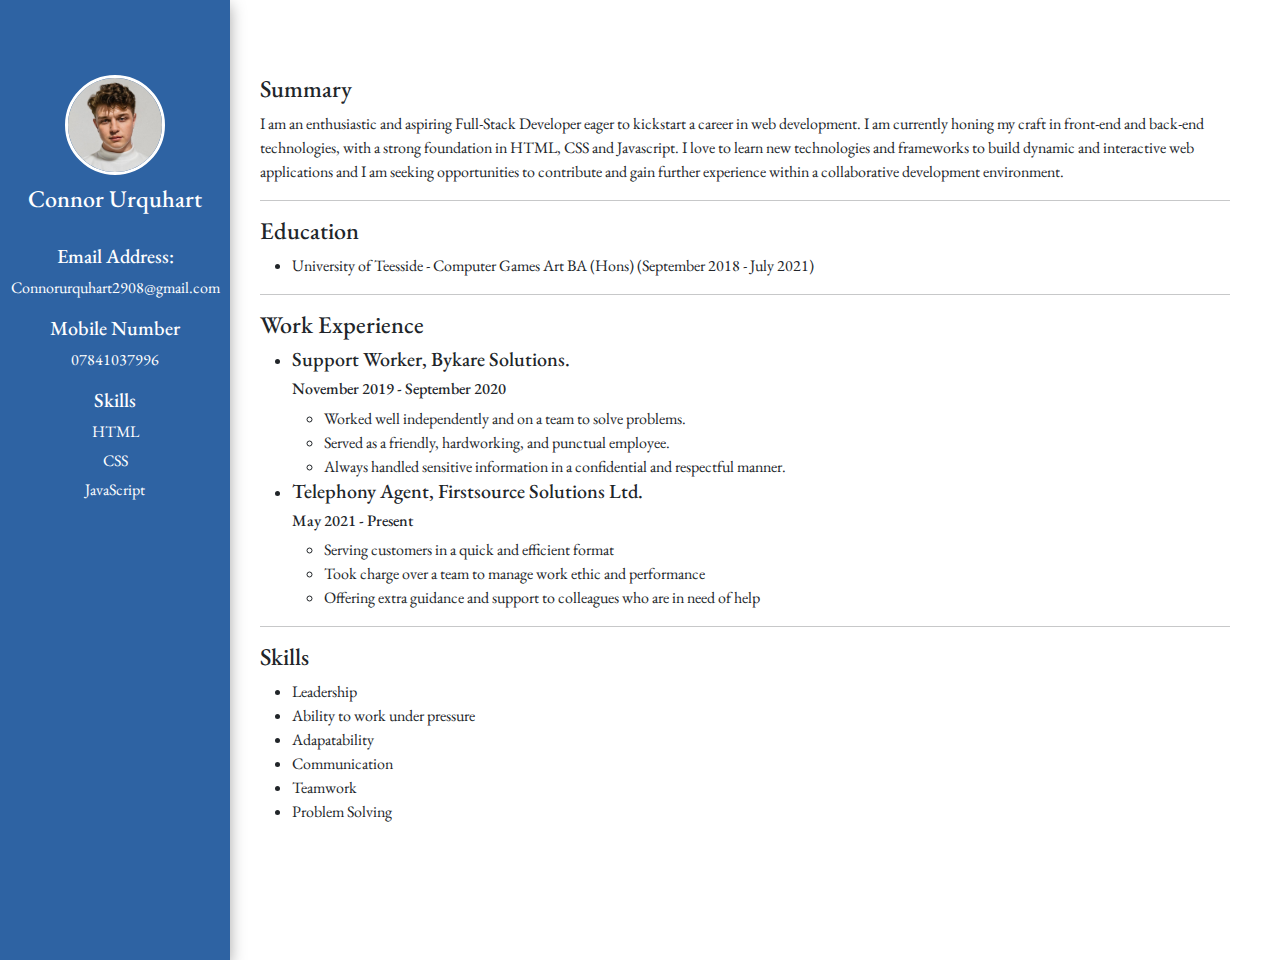
<file: resume new.html>
<!DOCTYPE html>
<html lang="en">
<head>
    <meta charset="UTF-8">
    <meta name="viewport" content="width=device-width, initial-scale=1.0">
    <title>Resume</title>
    <link href="https://cdn.jsdelivr.net/npm/bootstrap@5.3.3/dist/css/bootstrap.min.css" rel="stylesheet" integrity="sha384-QWTKZyjpPEjISv5WaRU9OFeRpok6YctnYmDr5pNlyT2bRjXh0JMhjY6hW+ALEwIH" crossorigin="anonymous">
    <link rel="stylesheet" href="resume.css">
</head>

<body>

   <div class="grid-container">
    <div class="panel-bar">
      <img src="./images/Avatar 2.jpg" alt="avatar" class="avatar" height="100" width="100">
      <div class="panel-bar-text">
        <h4 class="name-title">Connor Urquhart</h4>
          <div class="contact-details">
            <h5>Email Address:</h4>
            <p>Connorurquhart2908@gmail.com</p>
            <h5>Mobile Number</h5>
            <p>07841037996</p>
            <h5>Skills</h5>
            <p class="skills">HTML</p>
            <p class="skills">CSS</p>
            <p class="skills">JavaScript</p>
          </div>
      </div>
      
    </div>

   <div class="main-content">
    <div class="main-content-text">
      <h4>Summary</h4>
      <p>I am an enthusiastic and aspiring Full-Stack Developer eager to kickstart a career in web development. I am currently honing my craft in front-end and back-end technologies, with a strong foundation in HTML, CSS and Javascript. I love to learn new technologies and frameworks to build dynamic and interactive web applications and I am seeking opportunities to contribute and gain further experience within a collaborative development environment.</p>
      <hr>
      <h4>Education</h4>
      <ul>
        <li>University of Teesside - Computer Games Art BA (Hons) (September 2018 - July 2021)</li>
      </ul>
      <hr>
      <h4>Work Experience</h4>
      <ul>
        <li><h5>Support Worker, Bykare Solutions.</h5></li>
            <h6>November 2019 - September 2020</h6>
                <ul>
                    <li>Worked well independently and on a team to solve problems.</li>
                    <li>Served as a friendly, hardworking, and punctual employee.</li>
                    <li>Always handled sensitive information in a confidential and respectful manner.</li>
                </ul>
        <li><h5>Telephony Agent, Firstsource Solutions Ltd.</h5></li>
            <h6>May 2021 - Present</h6>
                <ul>
                    <li>Serving customers in a quick and efficient format</li>
                    <li>Took charge over a team to manage work ethic and performance</li>
                    <li>Offering extra guidance and support to colleagues who are in need of help</li>
                </ul>
    </ul>
    <hr>
    <h4>Skills</h4>
    <ul>
      <li>Leadership</li>
      <li>Ability to work under pressure</li>
      <li>Adapatability</li>
      <li>Communication</li>
      <li>Teamwork</li>
      <li>Problem Solving</li>
  </ul>
    </div>

   </div>

   </div> 

      


<script src="https://cdn.jsdelivr.net/npm/bootstrap@5.3.3/dist/js/bootstrap.bundle.min.js" integrity="sha384-YvpcrYf0tY3lHB60NNkmXc5s9fDVZLESaAA55NDzOxhy9GkcIdslK1eN7N6jIeHz" crossorigin="anonymous"></script>
</body>
</html>
</file>
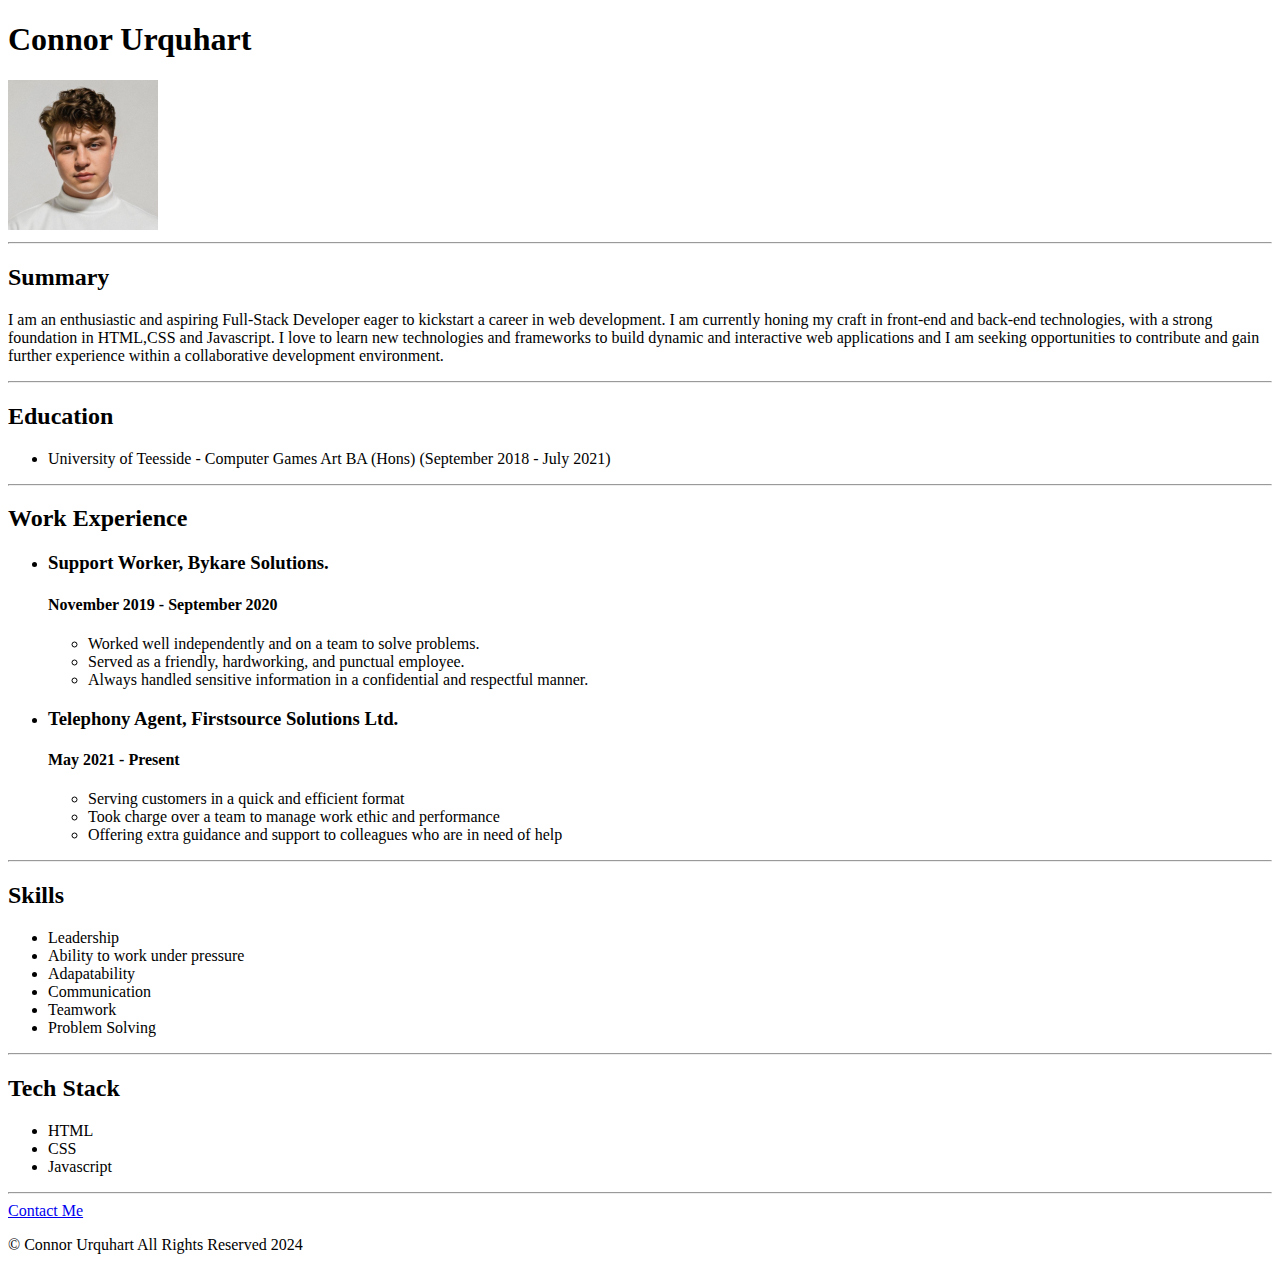
<file: resume.html>
<!DOCTYPE html>
<html lang="en">
<head>
    <meta charset="UTF-8">
    <meta name="viewport" content="width=device-width, initial-scale=1.0">
    <title>My Resume</title>
    <link href="style.css" ref="stylesheet">
</head>
<body>
    <h1>Connor Urquhart</h1>
    <img src="./images/Avatar 2.jpg" height="150">
    <hr>
    <h2>Summary</h2>
    <p>I am an enthusiastic and aspiring Full-Stack Developer eager to kickstart a career in web development. I am currently honing my craft in front-end and back-end technologies, with a strong foundation in HTML,CSS and Javascript. I love to learn new technologies and frameworks to build dynamic and interactive web applications and I am seeking opportunities to contribute and gain further experience within a collaborative development environment.</p>
    <hr>
    <h2>Education</h2>
        <ul>
            <li>University of Teesside - Computer Games Art BA (Hons) (September 2018 - July 2021)</li>
        </ul>
    <hr>
    <h2>Work Experience</h2>
    <ul>
        <li><h3>Support Worker, Bykare Solutions.</h3></li>
            <h4>November 2019 - September 2020</h4>
                <ul>
                    <li>Worked well independently and on a team to solve problems.</li>
                    <li>Served as a friendly, hardworking, and punctual employee.</li>
                    <li>Always handled sensitive information in a confidential and respectful manner.</li>
                </ul>
        <li><h3>Telephony Agent, Firstsource Solutions Ltd.</h3></li>
            <h4>May 2021 - Present</h4>
                <ul>
                    <li>Serving customers in a quick and efficient format</li>
                    <li>Took charge over a team to manage work ethic and performance</li>
                    <li>Offering extra guidance and support to colleagues who are in need of help</li>
                </ul>
    </ul>
    <hr>
    <h2>Skills</h2>
    <ul>
        <li>Leadership</li>
        <li>Ability to work under pressure</li>
        <li>Adapatability</li>
        <li>Communication</li>
        <li>Teamwork</li>
        <li>Problem Solving</li>
    </ul>
    <hr>
    <h2>Tech Stack</h2>
    <ul>
        <li>HTML</li>
        <li>CSS</li>
        <li>Javascript</li>
    </ul>
    <hr>

    <footer>
        <a href="./contact.html">Contact Me</a>
        <p>© Connor Urquhart All Rights Reserved 2024</p>
    </footer>    
</body>
</html>
</file>
<file: resume.css>
@import url('https://fonts.googleapis.com/css2?family=EB+Garamond:ital,wght@0,400..800;1,400..800&display=swap');

* {
    font-family: "EB Garamond";
}

.grid-container{
    display: grid;
    grid-template-columns: 230px auto;
    grid-column-end: auto;
}

.panel-bar{
    background: rgb(46,99,163);
    box-shadow: rgba(0, 0, 0, 0.35) 0px 5px 15px;
}

.avatar{
    display: block;
    margin: 75px auto 10px auto;
    border: 3px white solid;
    border-radius: 50%; 
}

.panel-bar-text{
    text-align: center;
    color: white;
}

.contact-details{
    margin-top: 30px;
}

.skills{
    margin-bottom: 5px;
}

.main-content{
    margin-left: 30px;
    margin-top: 75px;
    margin-right: 50px;
    margin-bottom: 120px;
}
</file>
<file: style.css>
@import url('https://fonts.googleapis.com/css2?family=Oswald:wght@200..700&display=swap');

* {
    font-family: "Oswald"; 
}

header {
    position:fixed;
    width: 100%;
    background: rgb(27,58,95);
    background: linear-gradient(90deg, rgba(27,58,95,1) 0%, rgba(36,78,129,1) 100%);
}

.gradient-background{
    background: rgb(46,99,163);
    background: linear-gradient(180deg, rgba(46,99,163,1) 0%, rgba(67,145,240,1) 100%);
}

.avatar{
    border: 5px white solid;
}

.project-icons{
    position: absolute;
    z-index: -100;
}

.nav-link{
    color: black;
}

.nav-link:hover{
    color: white;
}

.avatar-icon{
    float: right;
}
</file>
